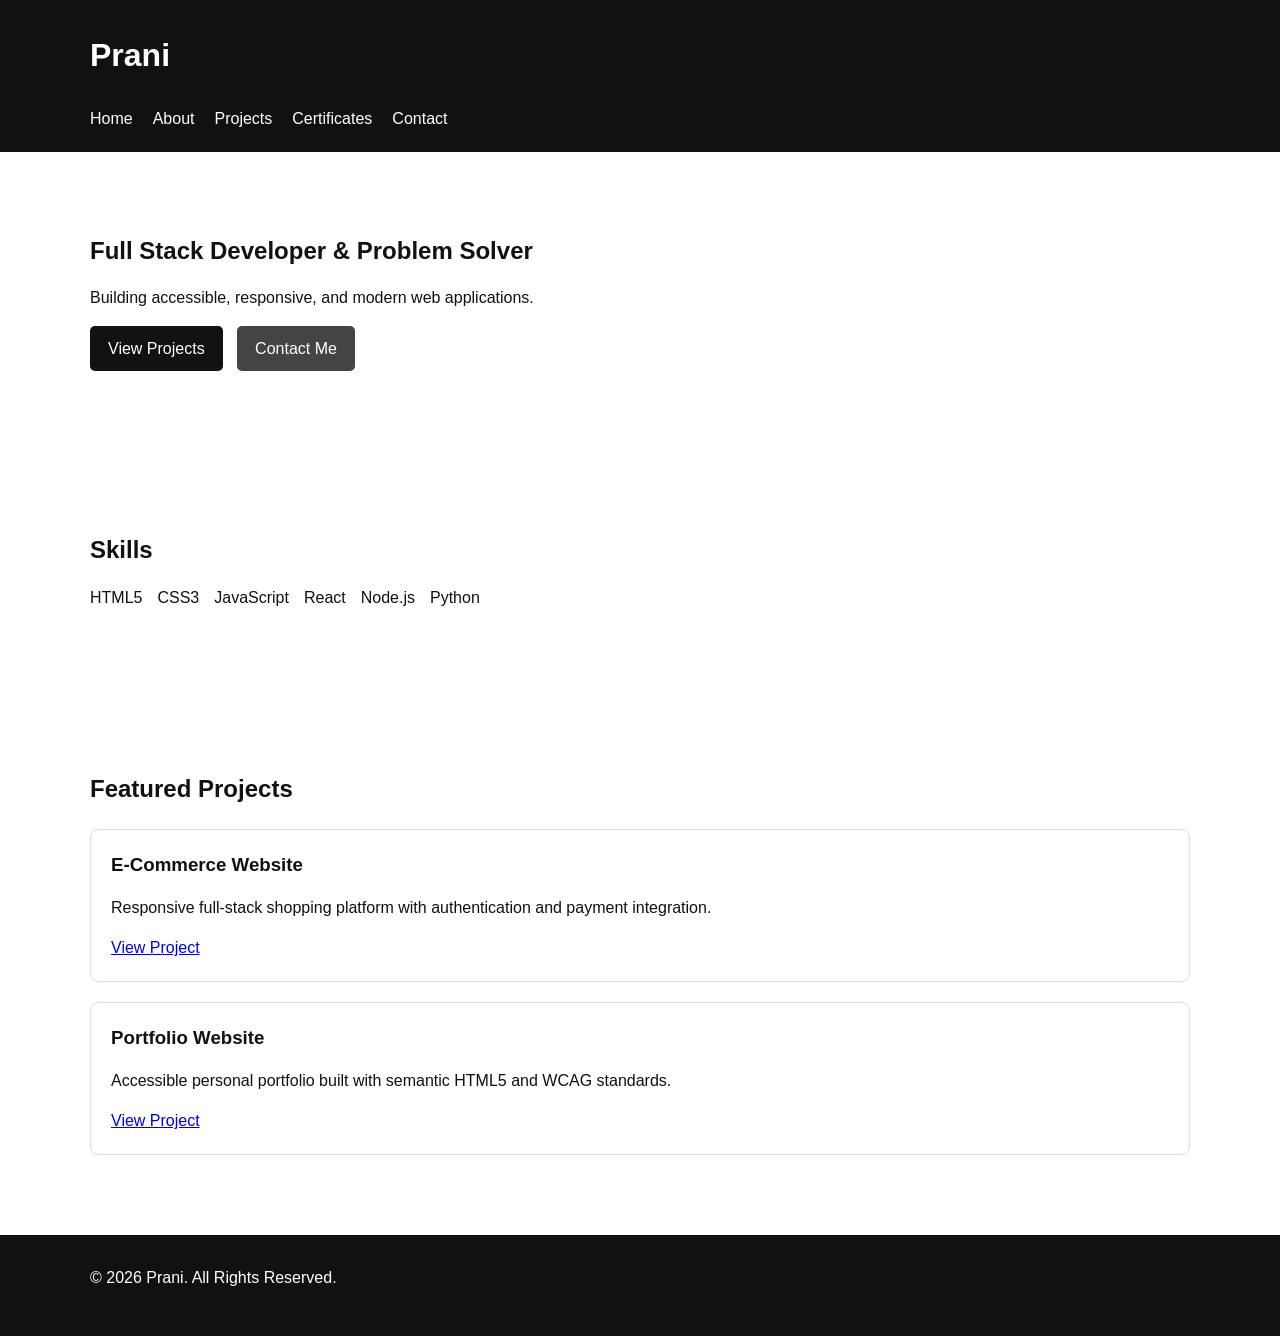
<file: index.html>
<!DOCTYPE html>
<html lang="en">
<head>
  <!-- SEO Meta Tags -->
  <meta charset="UTF-8" />
  <meta name="viewport" content="width=device-width, initial-scale=1.0" />

  <title>Prani | Full Stack Developer Portfolio</title>

  <meta
    name="description"
    content="Personal portfolio website of Prani - Full Stack Developer showcasing projects, certifications, skills, and contact information."
  />

  <meta
    name="keywords"
    content="Full Stack Developer, Web Developer, Portfolio, HTML5, CSS3, JavaScript, React, Node.js"
  />

  <meta name="author" content="Prani" />
  <meta name="robots" content="index, follow" />

  <!-- Open Graph -->
  <meta property="og:title" content="Prani | Developer Portfolio" />
  <meta
    property="og:description"
    content="Explore projects, skills, certifications, and contact details of Prani."
  />
  <meta property="og:type" content="website" />

  <!-- Accessibility -->
  <meta name="theme-color" content="#000000" />

  <link rel="stylesheet" href="style.css" />
</head>

<body>

  <!-- Skip Navigation -->
  <a class="skip-link" href="#main-content">
    Skip to main content
  </a>

  <!-- HEADER -->
  <header role="banner">
    <div class="container">

      <h1>Prani</h1>

      <!-- NAVIGATION -->
      <nav aria-label="Main Navigation">
        <ul class="nav-links">
          <li><a href="index.html" aria-current="page">Home</a></li>
          <li><a href="about.html">About</a></li>
          <li><a href="projects.html">Projects</a></li>
          <li><a href="certificates.html">Certificates</a></li>
          <li><a href="contact.html">Contact</a></li>
        </ul>
      </nav>

    </div>
  </header>

  <!-- MAIN -->
  <main id="main-content">

    <!-- HERO SECTION -->
    <section aria-labelledby="hero-heading">
      <div class="container">

        <h2 id="hero-heading">
          Full Stack Developer & Problem Solver
        </h2>

        <p>
          Building accessible, responsive, and modern web applications.
        </p>

        <div class="cta-buttons">
          <a href="projects.html" class="btn">
            View Projects
          </a>

          <a href="contact.html" class="btn secondary-btn">
            Contact Me
          </a>
        </div>

      </div>
    </section>

    <!-- SKILLS -->
    <section aria-labelledby="skills-heading">
      <div class="container">

        <h2 id="skills-heading">Skills</h2>

        <ul class="skills-list">
          <li>HTML5</li>
          <li>CSS3</li>
          <li>JavaScript</li>
          <li>React</li>
          <li>Node.js</li>
          <li>Python</li>
        </ul>

      </div>
    </section>

    <!-- FEATURED PROJECTS -->
    <section aria-labelledby="projects-heading">
      <div class="container">

        <h2 id="projects-heading">Featured Projects</h2>

        <article class="card">
          <h3>E-Commerce Website</h3>

          <p>
            Responsive full-stack shopping platform with authentication and payment integration.
          </p>

          <a href="#" aria-label="View E-Commerce Website project">
            View Project
          </a>
        </article>

        <article class="card">
          <h3>Portfolio Website</h3>

          <p>
            Accessible personal portfolio built with semantic HTML5 and WCAG standards.
          </p>

          <a href="#" aria-label="View Portfolio Website project">
            View Project
          </a>
        </article>

      </div>
    </section>

  </main>

  <!-- FOOTER -->
  <footer role="contentinfo">
    <div class="container">

      <p>
        &copy; 2026 Prani. All Rights Reserved.
      </p>

    </div>
  </footer>

</body>
</html>
</file>
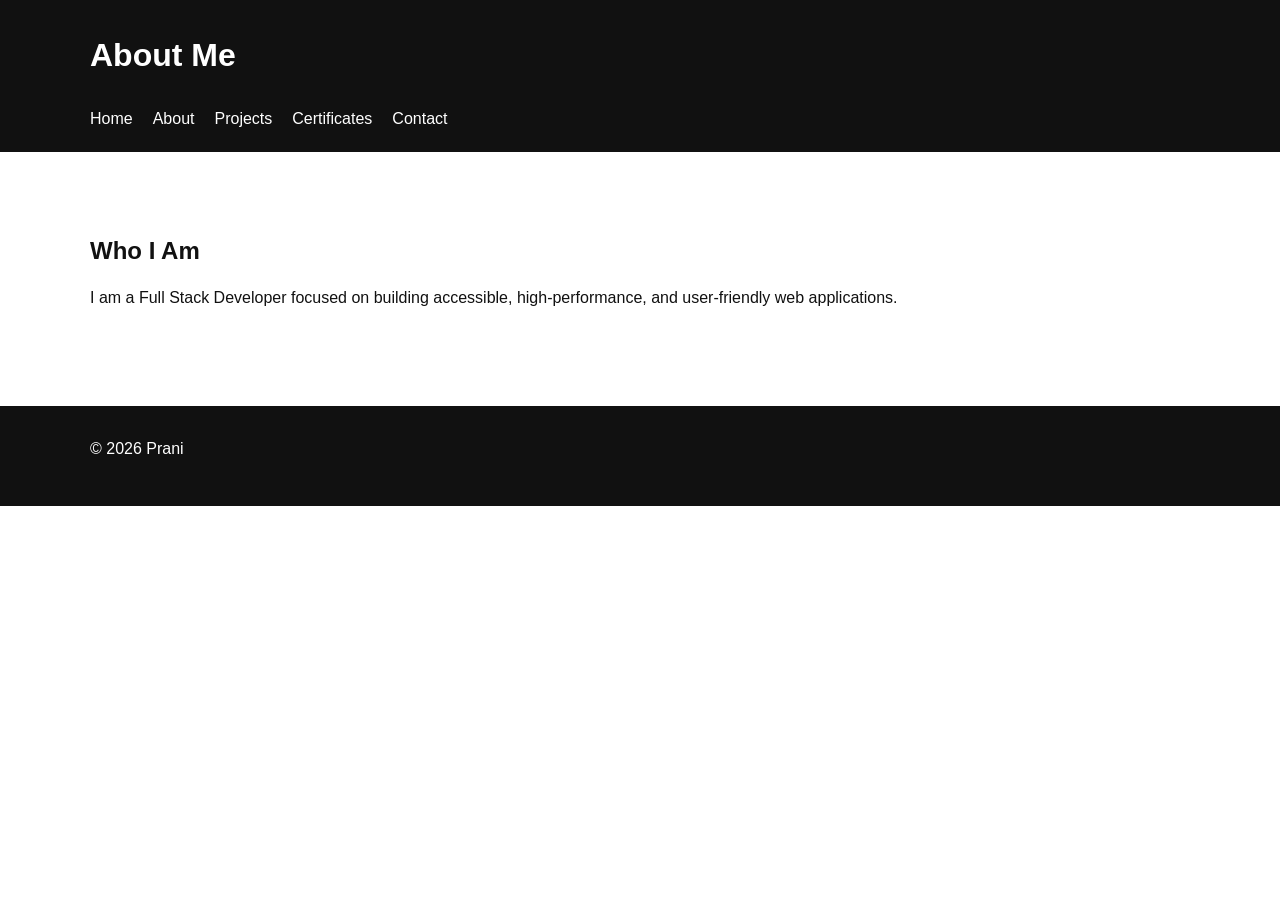
<file: about.html>
<!DOCTYPE html>
<html lang="en">
<head>
  <meta charset="UTF-8" />
  <meta name="viewport" content="width=device-width, initial-scale=1.0" />

  <title>About | Prani Portfolio</title>

  <meta
    name="description"
    content="Learn more about Prani, a Full Stack Developer passionate about accessible and scalable web applications."
  />

  <link rel="stylesheet" href="style.css" />
</head>

<body>

  <a class="skip-link" href="#main-content">
    Skip to main content
  </a>

  <header>
    <div class="container">

      <h1>About Me</h1>

      <nav aria-label="Main Navigation">
        <ul class="nav-links">
          <li><a href="index.html">Home</a></li>
          <li><a href="about.html" aria-current="page">About</a></li>
          <li><a href="projects.html">Projects</a></li>
          <li><a href="certificates.html">Certificates</a></li>
          <li><a href="contact.html">Contact</a></li>
        </ul>
      </nav>

    </div>
  </header>

  <main id="main-content">
    <section aria-labelledby="about-heading">
      <div class="container">

        <h2 id="about-heading">Who I Am</h2>

        <p>
          I am a Full Stack Developer focused on building accessible,
          high-performance, and user-friendly web applications.
        </p>

      </div>
    </section>
  </main>

  <footer>
    <div class="container">
      <p>&copy; 2026 Prani</p>
    </div>
  </footer>

</body>
</html>
</file>
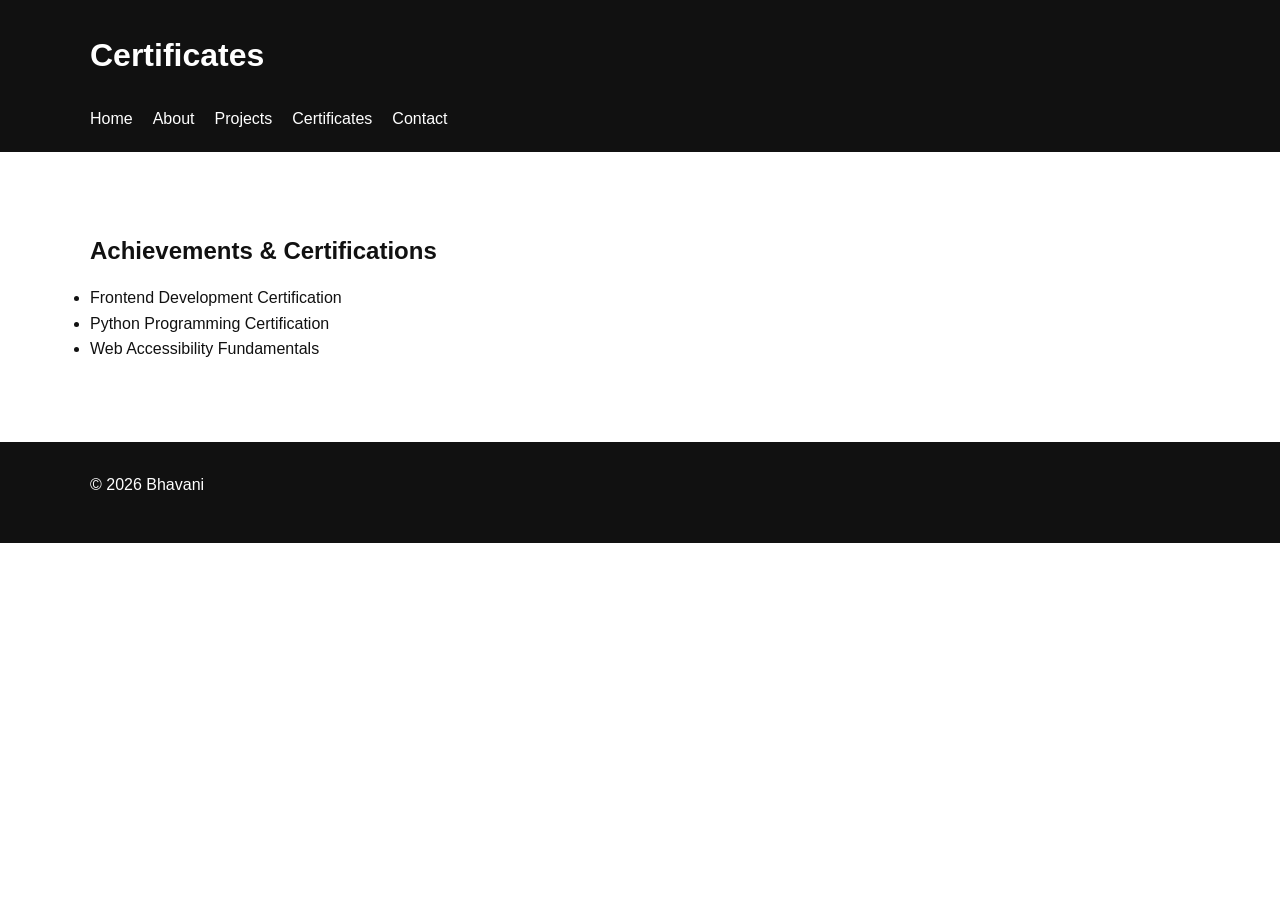
<file: Certificates.html>
<!DOCTYPE html>
<html lang="en">
<head>
  <meta charset="UTF-8" />
  <meta name="viewport" content="width=device-width, initial-scale=1.0" />

  <title>Certificates | Bhavani Portfolio</title>

  <meta
    name="description"
    content="Professional certifications earned by Bhavani."
  />

  <link rel="stylesheet" href="style.css" />
</head>

<body>

  <a class="skip-link" href="#main-content">
    Skip to main content
  </a>

  <header>
    <div class="container">

      <h1>Certificates</h1>

      <nav aria-label="Main Navigation">
        <ul class="nav-links">
          <li><a href="index.html">Home</a></li>
          <li><a href="about.html">About</a></li>
          <li><a href="projects.html">Projects</a></li>
          <li>
            <a href="certificates.html" aria-current="page">
              Certificates
            </a>
          </li>
          <li><a href="contact.html">Contact</a></li>
        </ul>
      </nav>

    </div>
  </header>

  <main id="main-content">

    <section aria-labelledby="certificate-heading">
      <div class="container">

        <h2 id="certificate-heading">
          Achievements & Certifications
        </h2>

        <ul>
          <li>Frontend Development Certification</li>
          <li>Python Programming Certification</li>
          <li>Web Accessibility Fundamentals</li>
        </ul>

      </div>
    </section>

  </main>

  <footer>
    <div class="container">
      <p>&copy; 2026 Bhavani</p>
    </div>
  </footer>

</body>
</html>
</file>
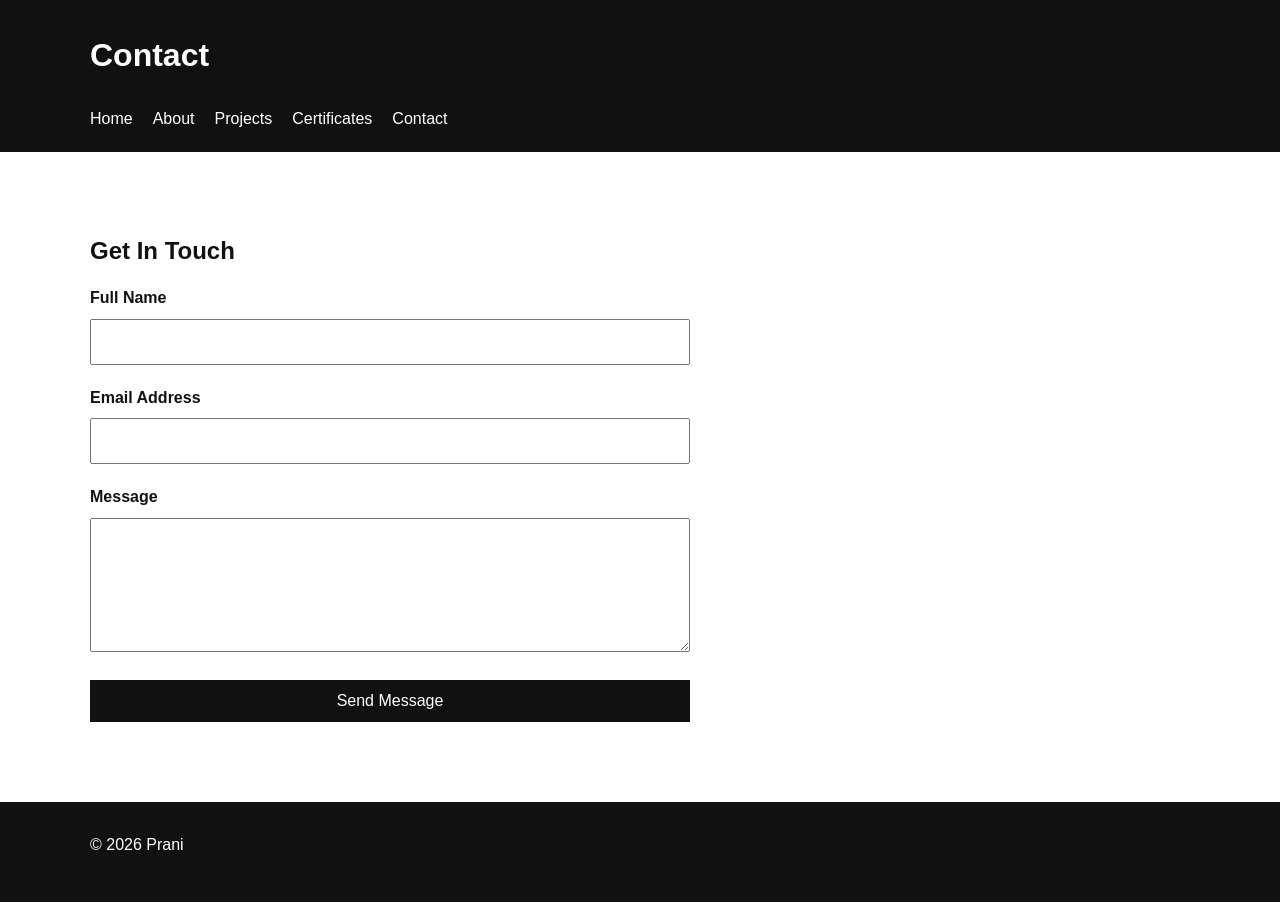
<file: contact.html>
<!DOCTYPE html>
<html lang="en">
<head>
  <meta charset="UTF-8" />
  <meta name="viewport" content="width=device-width, initial-scale=1.0" />

  <title>Contact | Prani Portfolio</title>

  <meta
    name="description"
    content="Contact Prani for collaboration, freelance projects, or job opportunities."
  />

  <link rel="stylesheet" href="style.css" />
</head>

<body>

  <a class="skip-link" href="#main-content">
    Skip to main content
  </a>

  <header>
    <div class="container">

      <h1>Contact</h1>

      <nav aria-label="Main Navigation">
        <ul class="nav-links">
          <li><a href="index.html">Home</a></li>
          <li><a href="about.html">About</a></li>
          <li><a href="projects.html">Projects</a></li>
          <li><a href="certificates.html">Certificates</a></li>
          <li><a href="contact.html" aria-current="page">Contact</a></li>
        </ul>
      </nav>

    </div>
  </header>

  <main id="main-content">

    <section aria-labelledby="contact-heading">
      <div class="container">

        <h2 id="contact-heading">Get In Touch</h2>

        <!-- Accessible Form -->
        <form aria-label="Contact Form">

          <div class="form-group">
            <label for="name">
              Full Name
            </label>

            <input
              type="text"
              id="name"
              name="name"
              required
              autocomplete="name"
            />
          </div>

          <div class="form-group">
            <label for="email">
              Email Address
            </label>

            <input
              type="email"
              id="email"
              name="email"
              required
              autocomplete="email"
            />
          </div>

          <div class="form-group">
            <label for="message">
              Message
            </label>

            <textarea
              id="message"
              name="message"
              rows="6"
              required
            ></textarea>
          </div>

          <button type="submit">
            Send Message
          </button>

        </form>

      </div>
    </section>

  </main>

  <footer>
    <div class="container">
      <p>&copy; 2026 Prani</p>
    </div>
  </footer>

</body>
</html>
</file>
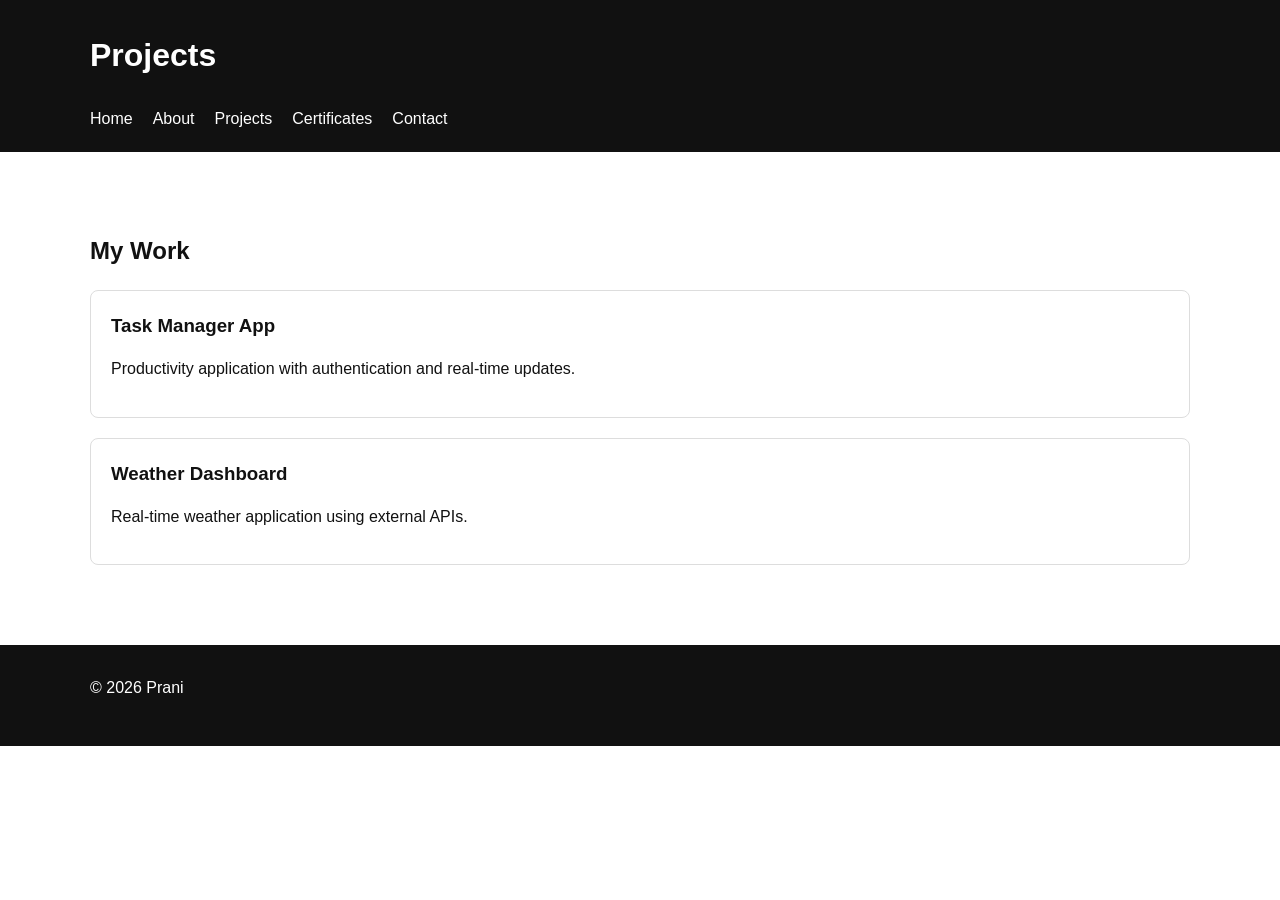
<file: projects.html>
<!DOCTYPE html>
<html lang="en">
<head>
  <meta charset="UTF-8" />
  <meta name="viewport" content="width=device-width, initial-scale=1.0" />

  <title>Projects | Prani Portfolio</title>

  <meta
    name="description"
    content="Explore web development projects built by Prani."
  />

  <link rel="stylesheet" href="style.css" />
</head>

<body>

  <a class="skip-link" href="#main-content">
    Skip to main content
  </a>

  <header>
    <div class="container">

      <h1>Projects</h1>

      <nav aria-label="Main Navigation">
        <ul class="nav-links">
          <li><a href="index.html">Home</a></li>
          <li><a href="about.html">About</a></li>
          <li><a href="projects.html" aria-current="page">Projects</a></li>
          <li><a href="certificates.html">Certificates</a></li>
          <li><a href="contact.html">Contact</a></li>
        </ul>
      </nav>

    </div>
  </header>

  <main id="main-content">

    <section aria-labelledby="project-list-heading">
      <div class="container">

        <h2 id="project-list-heading">
          My Work
        </h2>

        <article class="card">
          <h3>Task Manager App</h3>

          <p>
            Productivity application with authentication and real-time updates.
          </p>
        </article>

        <article class="card">
          <h3>Weather Dashboard</h3>

          <p>
            Real-time weather application using external APIs.
          </p>
        </article>

      </div>
    </section>

  </main>

  <footer>
    <div class="container">
      <p>&copy; 2026 Prani</p>
    </div>
  </footer>

</body>
</html>
</file>
<file: style.css>
* {
  margin: 0;
  padding: 0;
  box-sizing: border-box;
}

body {
  font-family: Arial, sans-serif;
  line-height: 1.6;
  background-color: #ffffff;
  color: #111111;
}

/* Accessibility */
.skip-link {
  position: absolute;
  left: -999px;
  top: auto;
}

.skip-link:focus {
  left: 10px;
  top: 10px;
  background: #000;
  color: #fff;
  padding: 10px;
  z-index: 1000;
}

.container {
  width: 90%;
  max-width: 1100px;
  margin: auto;
  padding: 20px 0;
}

header,
footer {
  background-color: #111111;
  color: white;
}

header h1,
footer p {
  padding: 10px 0;
}

nav ul {
  list-style: none;
  display: flex;
  gap: 20px;
  flex-wrap: wrap;
}

nav a {
  color: white;
  text-decoration: none;
}

nav a:focus,
nav a:hover {
  text-decoration: underline;
}

section {
  padding: 60px 0;
}

h1,
h2,
h3 {
  margin-bottom: 15px;
}

p {
  margin-bottom: 15px;
}

.skills-list {
  display: flex;
  flex-wrap: wrap;
  gap: 15px;
  list-style: none;
}

.card {
  border: 1px solid #dddddd;
  padding: 20px;
  margin-top: 20px;
  border-radius: 8px;
}

.btn {
  display: inline-block;
  background-color: #111111;
  color: white;
  padding: 10px 18px;
  margin-right: 10px;
  text-decoration: none;
  border-radius: 5px;
}

.secondary-btn {
  background-color: #444444;
}

.btn:hover,
.btn:focus {
  opacity: 0.9;
}

form {
  max-width: 600px;
}

.form-group {
  margin-bottom: 20px;
}

label {
  display: block;
  margin-bottom: 8px;
  font-weight: bold;
}

input,
textarea,
button {
  width: 100%;
  padding: 12px;
  font-size: 16px;
}

button {
  background-color: #111111;
  color: white;
  border: none;
  cursor: pointer;
}

button:hover,
button:focus {
  opacity: 0.9;
}

input:focus,
textarea:focus,
button:focus,
a:focus {
  outline: 3px solid #005fcc;
  outline-offset: 2px;
}

/* Responsive */
@media (max-width: 768px) {
  nav ul {
    flex-direction: column;
  }

  .skills-list {
    flex-direction: column;
  }
}
</file>
